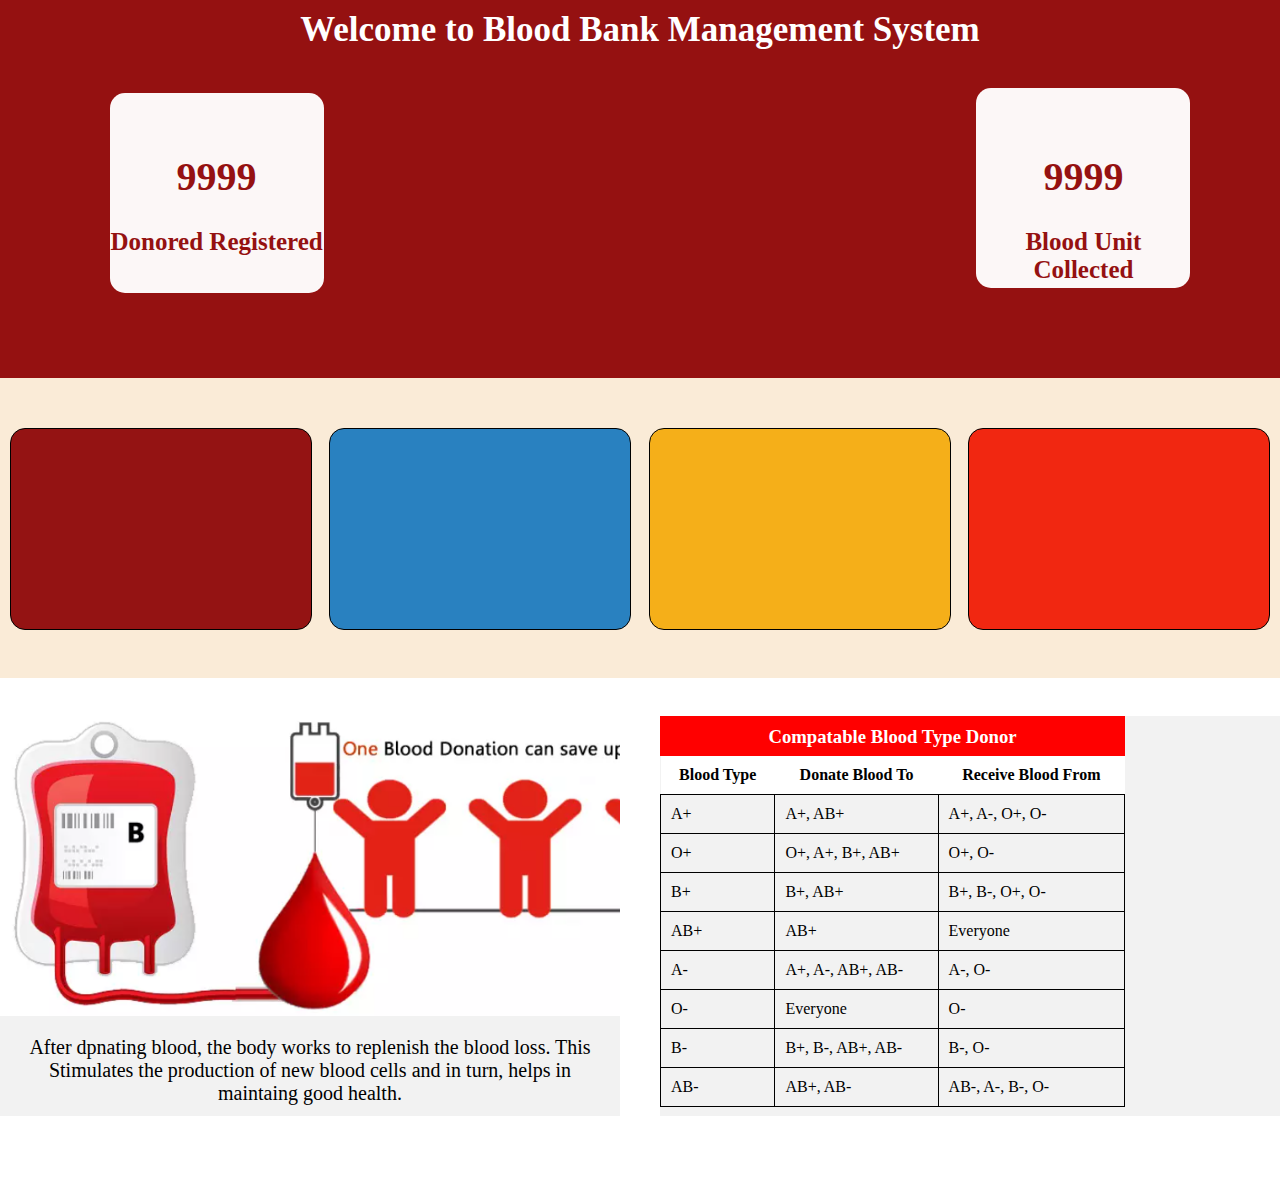
<file: index.html>
<!DOCTYPE html>
<html lang="en">
<head>
    <meta charset="UTF-8">
    <meta name="viewport" content="width=device-width, initial-scale=1.0">
    <title>Document</title>
    <link rel="stylesheet" href="styles.css">
</head>
<style>
    
</style>
<body>
    <div class="container">
        <h2>Welcome to Blood Bank Management System</h2>
        <div class="small">
            <div class="one">
                <div class="blood_dooner">
                  <div class="sampledata">
                    <h2>9999</h2>
                  </div>
                    <h3>Donored Registered</h3>
                </div>
            </div>
            <div class="two">
                <div class="blood_dooner1">
                  <div class="sampledata">
                    <h2>9999</h2>
                  </div>
                    <h3>Blood Unit Collected</h3>
                </div>
            </div>

            <!-- blood availability div -->
            <div class="dobnorsection">
                <div class="first"></div>
                <div class="second"></div>
                <div class="third"></div>
                <div class="fourth"></div>
            </div>
            <div class="bloodgroup">
                <div class="bloodimg">
                    <div class="bloodphoto">
                        <!-- <img src="bloodbank.png" style="background-size:cover; width:fit-content"> -->
                        
                    </div>
                    <div class="paragraphsec">
                        <P>After dpnating blood, the body works to replenish the blood loss. This Stimulates the production of new blood cells and in turn, helps in maintaing good health.</P>
                    </div>
                </div>
                <div class="grouptable">
                    <div class="grouptablenav">
                        <h3>Compatable Blood Type Donor</h3>
                    </div>
                    <table>
                        <tr>
                          <th>Blood Type</th>
                          <th>Donate Blood To</th>
                          <th>Receive Blood From</th>
                        </tr>
                        <tr>
                          <td>A+</td>
                          <td>A+, AB+</td>
                          <td>A+, A-, O+, O-</td>
                        </tr>
                        <tr>
                          <td>O+</td>
                          <td>O+, A+, B+, AB+</td>
                          <td>O+, O-</td>
                        </tr>
                        <tr>
                          <td>B+</td>
                          <td>B+, AB+</td>
                          <td>B+, B-, O+, O-</td>
                        </tr>
                        <tr>
                          <td>AB+</td>
                          <td>AB+</td>
                          <td>Everyone</td>
                        </tr>
                        <tr>
                          <td>A-</td>
                          <td>A+, A-, AB+, AB-</td>
                          <td>A-, O-</td>
                        </tr>
                        <tr>
                          <td>O-</td>
                          <td>Everyone</td>
                          <td>O-</td>
                        </tr>
                        <tr>
                          <td>B-</td>
                          <td>B+, B-, AB+, AB-</td>
                          <td>B-, O-</td>
                        </tr>
                        <tr>
                          <td>AB-</td>
                          <td>AB+, AB-</td>
                          <td>AB-, A-, B-, O-</td>
                        </tr>
                      </table>
                </div>
            </div>
        </div>
    </div>
</body>
</html>
</file>
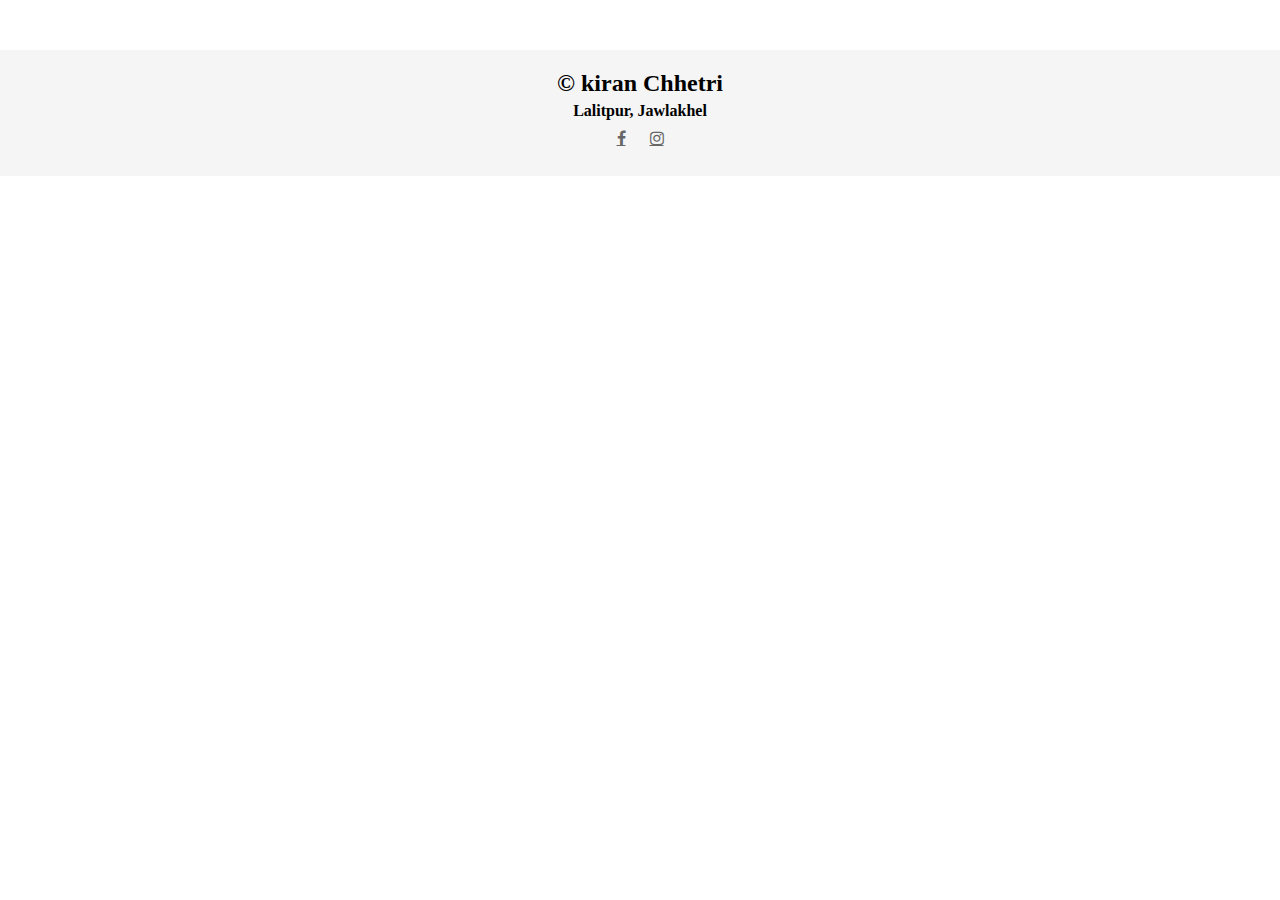
<file: Footer.html>
<!DOCTYPE html>
<html lang="en">
<head>
    <meta charset="UTF-8">
    <meta name="viewport" content="width=device-width, initial-scale=1.0">
    <title>Document</title>
    <link rel="stylesheet" href="styles.css">
    <link rel="stylesheet" href="https://cdnjs.cloudflare.com/ajax/libs/font-awesome/4.7.0/css/font-awesome.min.css">
</head>
<body>
    <div class="footer">
        <h3>&copy kiran Chhetri</h3>
        <h6>Lalitpur, Jawlakhel</h6>
        <a href="https://www.facebook.com/"class="fa fa-facebook"></a>
        <a href="https://www.instagram.com/" class="fa fa-instagram"></a>
    
    </div>
</body>
</html>
</file>
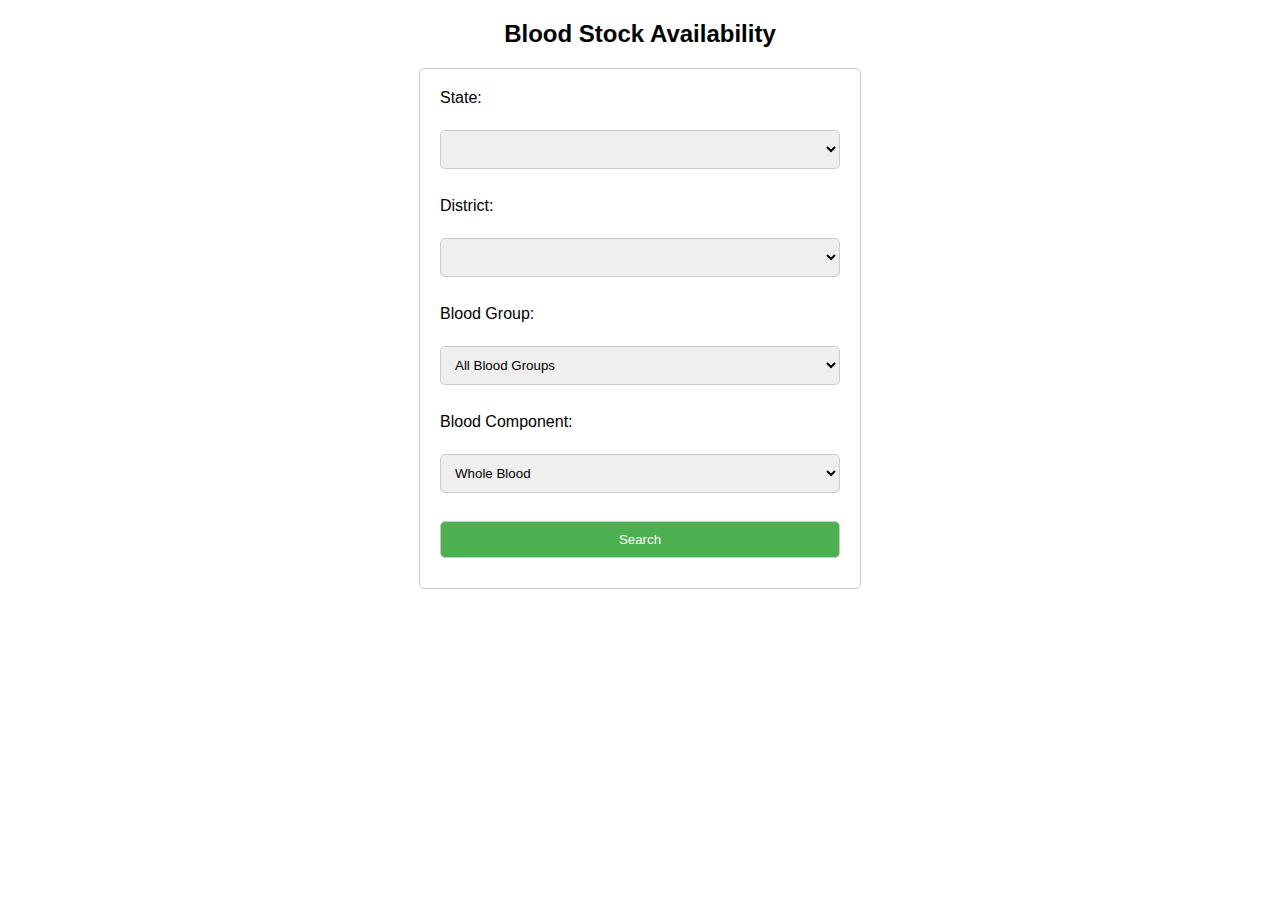
<file: search.html>
<!DOCTYPE html>
<html>
<head>
<style>
/* General styling */
/* General styling */
body {
    font-family: Arial, sans-serif;
    margin: 0;
    padding: 0;
  }
  
  h2 {
    text-align: center;
  }
  
  form {
    max-width: 400px;
    margin: 0 auto;
    padding: 20px;
    border: 1px solid #ccc;
    border-radius: 5px;
    display: flex;
    flex-direction: column;
  }
  
  label {
    margin-bottom: 5px;
  }
  
  select,
  input[type="submit"] {
    width: 100%;
    padding: 10px;
    margin-bottom: 10px;
    border: 1px solid #ccc;
    border-radius: 5px;
    box-sizing: border-box;
  }
  
  input[type="submit"] {
    background-color: #4CAF50;
    color: white;
    cursor: pointer;
  }
  
  input[type="submit"]:hover {
    background-color: #45a049;
  }
  
</style>
</head>
<body>

<h2>Blood Stock Availability</h2>

<form action="/action_page.php">
  <label for="state">State:</label><br>
  <select id="state" name="state">
    <!-- Add your options here -->
  </select>
  <br>
  <label for="district">District:</label><br>
  <select id="district" name="district">
    <!-- Add your options here -->
  </select>
  <br>
  <label for="bloodgroup">Blood Group:</label><br>
  <select id="bloodgroup" name="bloodgroup">
    <option value="all">All Blood Groups</option>
    <!-- Add your options here -->
  </select>
  <br>
  <label for="bloodcomponent">Blood Component:</label><br>
  <select id="bloodcomponent" name="bloodcomponent">
    <option value="whole">Whole Blood</option>
    <!-- Add your options here -->
  </select>
  <br>
  <input type="submit" value="Search">
</form> 

</body>
</html>
</file>
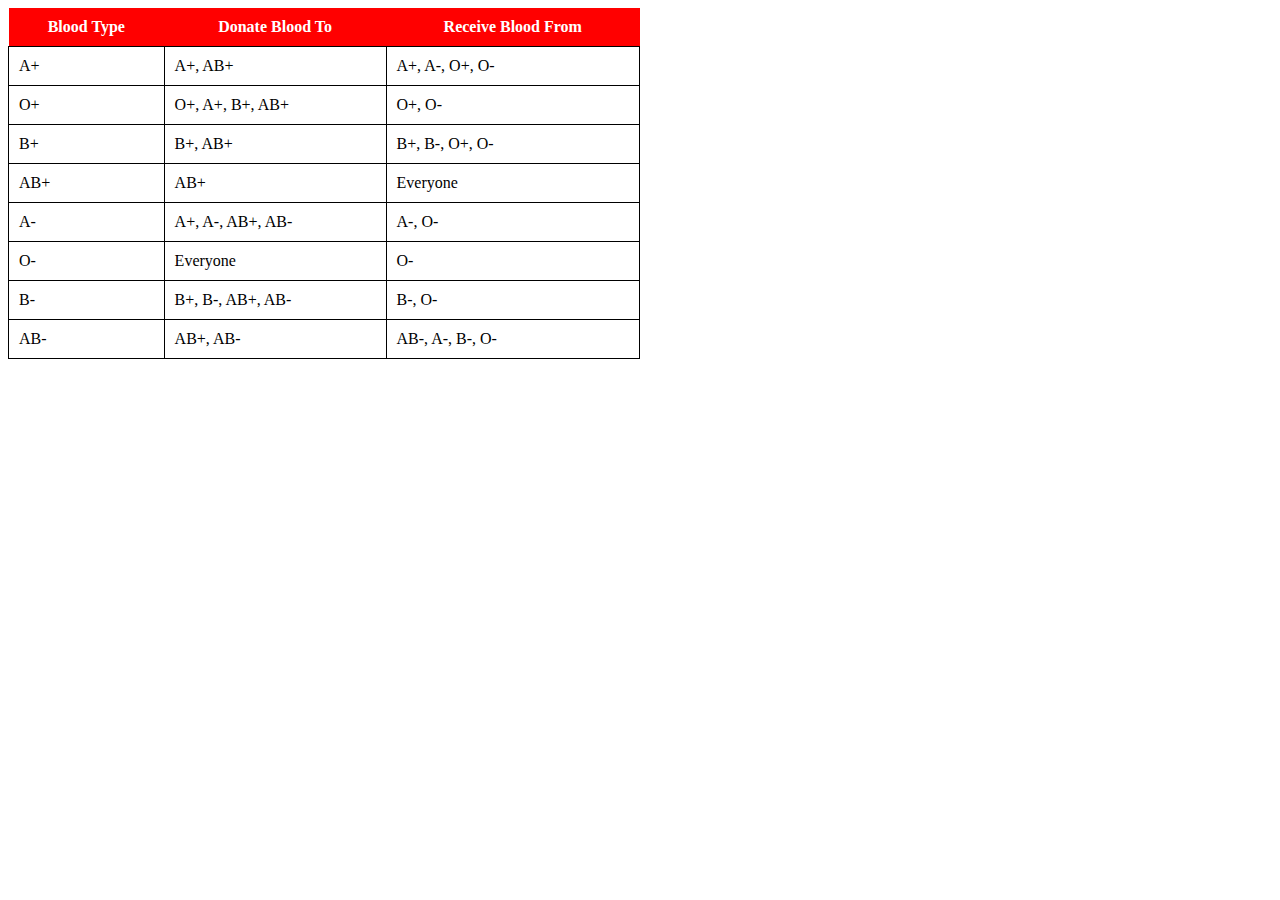
<file: table.html>
<!DOCTYPE html>
<html>
<head>
<style>
table {
  width: 50%;
  border-collapse: collapse;
}
th {
  background-color: red;
  color: white;
  padding: 10px;
}
td {
  padding: 10px;
  border: 1px solid black;
  text-align: left;
}
</style>
</head>
<body>

<table>
  <tr>
    <th>Blood Type</th>
    <th>Donate Blood To</th>
    <th>Receive Blood From</th>
  </tr>
  <tr>
    <td>A+</td>
    <td>A+, AB+</td>
    <td>A+, A-, O+, O-</td>
  </tr>
  <tr>
    <td>O+</td>
    <td>O+, A+, B+, AB+</td>
    <td>O+, O-</td>
  </tr>
  <tr>
    <td>B+</td>
    <td>B+, AB+</td>
    <td>B+, B-, O+, O-</td>
  </tr>
  <tr>
    <td>AB+</td>
    <td>AB+</td>
    <td>Everyone</td>
  </tr>
  <tr>
    <td>A-</td>
    <td>A+, A-, AB+, AB-</td>
    <td>A-, O-</td>
  </tr>
  <tr>
    <td>O-</td>
    <td>Everyone</td>
    <td>O-</td>
  </tr>
  <tr>
    <td>B-</td>
    <td>B+, B-, AB+, AB-</td>
    <td>B-, O-</td>
  </tr>
  <tr>
    <td>AB-</td>
    <td>AB+, AB-</td>
    <td>AB-, A-, B-, O-</td>
  </tr>
</table>

</body>
</html>
</file>
<file: styles.css>
*{
    padding: 0;
    margin: 0;
    font-family: 'Times New Roman', Times, serif;
}
.container{
    height: 100%;
    width: 100%;
    background-color: rgb(149, 17, 17);
}
/* nav baar css start from here */

.navbar{
    height: 80px;
    width: 100%;
    /* background-color: wheat; */
    border: 5px solid #f8f9fa!important;
    display: flex;
    flex-wrap: wrap;
    background-color: #f8f9fa!important;

    /*background-color: greenyellow;*/

}
.logo{
    width: 100px;
    margin-left: 10px;
    /*background-color: #f8f9fa!important;*/
}

.navbar ul{ float: left; margin-left: 300px;}
.navbar ul li{
    display:inline-block ;
    color: white;
    /* text-align: center; */
    padding: 16px;
    padding-top: 20px;
    align-items: center;


}
.navbar ul li a{
    padding: 16px;
    color:black;
    text-decoration: none;

}
.navbar ul li a:hover{
    color: #FFFFFF;
    background-color: rgb(149, 17, 17) ;
}
.dropdown:hover{
    color: #FFFFFF;
    background-color: rgb(149, 17, 17) ;
}
.dropdown {
    display: inline-block;
    position: relative;
    margin-top: 20px;
    margin-left: 30px;
}
.dropdown-content {
    display: none;
    position: absolute;
    width: 140%;
    overflow: auto;
    box-shadow: 0px 10px 10px 0px rgba(0,0,0,0.4);
}
.dropdown:hover .dropdown-content {
    display: block;
}
.dropdown-content a {
    display: block;
    color: #000000;
    padding: 5px;
    text-decoration: none;
}
.dropdown-content a:hover {
    color: #FFFFFF;
    background-color: rgb(149, 17, 17) ;
}
/* .MyPfofile{
    margin-left: 400px;
    padding-top: 20px;
}
.logout{
    margin-left: 20px;
    padding-top: 20px;
} */


.logo{
    display: flex;
    align-content: center ;
}

.logo :hover{
    cursor: pointer;
}
/* button */
.signup1{margin-left: 320px;height: 30px;width: 60px;margin-top: 20px;}
.signin2{margin-left: 30px;height:30px;width: 60px;margin-top: 20px;}



/* nav bar css end here */
.container h2{
    text-align: center;
    padding-top: 10px;
    color: white;
    font-size: 35px;
    
    
}
.small{
    height:  500px;
    width: 100%;
    display: flex;
    justify-content: space-between;
    flex-wrap: wrap;
}
.one,.two{
    height: 200px;
    width: 200px;
    flex-basis: calc(35% - 20px);
    /* background-color: #f2f2f2; */
    margin: 7%;
    margin-top: 3%;
   
}
.blood_dooner{
    height: 200px;
    width: 50%;
    background-color: #FCF7F7;
    margin-left: 20px;
    border-radius: 15px;
}
.sampledata{
    height: 70px;
    width: 100%;
    /* background-color: #2981C0; */
    margin-top: 5px;
}
.sampledata h2{
    text-align: center;
    color:rgb(149, 17, 17) ;
    font-size: 40px;
    padding-top: 60px;
}
.blood_dooner h3{
    text-align: center;
    color: rgb(149, 17, 17);
    padding-top: 65px;
    font-size: 25px;
}
.blood_dooner1{
    float: right;
    height: 200px;
    width: 50%;
    background-color: #FCF7F7;
    border-radius: 15px;
    margin-left: 20px;
}
.blood_dooner1 h3{
    text-align: center;
    color: rgb(149, 17, 17);
    padding-top: 65px;
    font-size: 25px;
}


.dobnorsection{
    height: 300px;
    width: 100%;
    background-color: antiquewhite;
    
    display: flex;
    justify-content: space-between;
    flex-wrap: wrap;
}
.first{
    flex-basis: calc(25% - 20px);
    background-color: #941313;
    height: 200px;
    width: 20%;
    border: solid black 1px;
    border-radius: 15px;
    margin: 5px;
    margin-left: 10px;
    margin-top: 50px;
}
.second{
    flex-basis: calc(25% - 20px);
    background-color: #2981C0;
    height: 200px;
    width: 20%;
    border: solid black 1px;
    border-radius: 15px;
    margin: 5px;
    margin-top: 50px;
}
.third{
    flex-basis: calc(25% - 20px);
    background-color: #F5AF19;
    height: 200px;
    width: 20%;
    border: solid black 1px;
    border-radius: 15px;
    margin: 5px;
    margin-top: 50px;
}
.fourth{
    flex-basis: calc(25% - 20px);
    background-color: #F12711;
    height: 200px;
    width: 20%;
    border: solid black 1px;
    border-radius: 15px;
    margin: 5px;
    margin-right: 10px;
    margin-top: 50px;
}
.bloodgroup{
    height:  500px;
    width: 100%;
    display: flex;
    justify-content: space-between;
    flex-wrap: wrap;
}
.bloodimg, .grouptable{
    height: 400px;
    width: 200px;
    flex-basis: calc(50% - 20px);
    background-color: #f2f2f2;
    /* margin: 7%; */
    margin-top: 3%;
}
.bloodphoto{
    height: 75%;
    width: 100%;
    background-color: blue;
    background: url(bloodbank.png);
    background-size: cover;
}
.paragraphsec{
    height: 25%;
    width: 100%;
    /* background-color: aqua; */
}
.paragraphsec P{
    text-align: center;
    color: black;
    padding: 20px;
    font-size: 20px;
}
.grouptablenav{
    height: 40px;
    width: 75%;
    background-color: red;
}
.grouptablenav h3{
    text-align: center;
    color: white;
    padding-top: 10px;
}

table {
    width: 75%;
    height: 300px;
    border-collapse: collapse;
  }
  th {
    background-color: white;
    color: white;
    padding: 10px;
    color: black;
  }
  td {
    padding: 10px;
    border: 1px solid black;
    text-align: left;
  }

   /* Footer section */
   .footer {
    text-align: center;
    margin-top: 50px;
    padding: 20px;
    background-color: #f5f5f5;
}

.footer h3 {
    font-size: 24px;
    margin-top: 0;
}

.footer h6 {
    font-size: 16px;
    margin-top: 5px;
    margin-bottom: 0;
}

.fa {
    font-size: 24px;
    color: #666;
    margin: 10px;
}

.fa:hover {
    color: #333;
}
</file>
